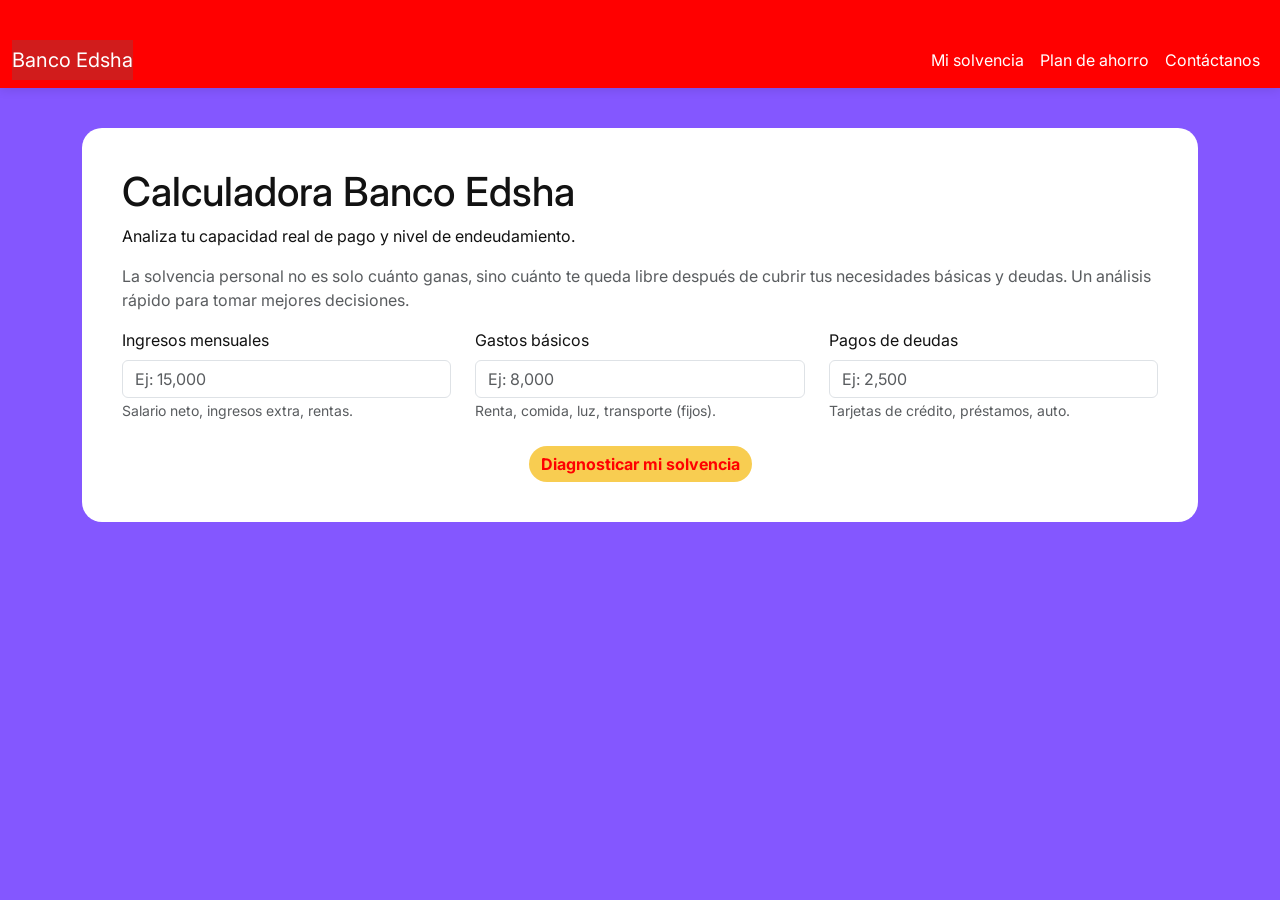
<file: calculadora/index1.html>
<!DOCTYPE html>
<html lang="es">
<head>
    <meta charset="UTF-8">
    <meta name="viewport" content="width=device-width, initial-scale=1.0">
    <title>Calculadora de salud financiera personal</title>
    
    <!-- Enlace a Bootstrap para la rejilla y componentes -->
    <link href="https://cdn.jsdelivr.net/npm/bootstrap@5.3.3/dist/css/bootstrap.min.css" rel="stylesheet">
    
    <!-- Cargamos una fuente amigable y profesional -->
    <link href="https://fonts.googleapis.com/css2?family=Inter:wght@300;400;600;700&display=swap" rel="stylesheet">
    
    <!-- ENLACE A LOS ESTILOS EXTERNOS (CSS) -->
    <link rel="stylesheet" href="css/style.css">
</head>
<body>

    <!--
    ==================================================
    === NAVEGACIÓN RESPONSIVE (USANDO BOOTSTRAP GRID)
    ==================================================
    -->
    <nav class="navbar navbar-expand-lg navbar-custom fixed-top">
        <div class="container-fluid">
            <!-- Marca de la Aplicación -->
            <a class="navbar-brand" href="#">Banco Edsha</a> <!-- aquí 
            vamos agregar un logo -->
            
            <!-- Botón de Toggler: Ahora abre el Offcanvas en móvil -->
            <button class="navbar-toggler" type="button" data-bs-toggle="offcanvas" data-bs-target="#offcanvasMenu" aria-controls="offcanvasMenu" aria-label="Toggle navigation">
                <span class="navbar-toggler-icon"></span>
            </button>
            
            <!-- Menú de Desktop: Solo visible cuando el navbar está expandido (>= lg) -->
            <div class="collapse navbar-collapse" id="navbarNavDesktop">
                <ul class="navbar-nav ms-auto">
                    <li class="nav-item">
                        <a class="nav-link active" aria-current="page" href="#calculadora">Mi solvencia</a>
                    </li>
                    <li class="nav-item">
                        <a class="nav-link" href="index.html">Plan de ahorro</a>
                    </li>
                    <li class="nav-item">
                        <a class="nav-link" href="#contacto">Contáctanos</a>
                    </li>
                </ul>
            </div>
        </div>
    </nav>
    
    <!--
    ==================================================
    === OFFCANVAS (MENÚ LATERAL PARA MÓVILES < LG)
    ==================================================
    Este menú se desliza desde la derecha y se cierra automáticamente al hacer clic en un link.
    -->
    <div class="offcanvas offcanvas-end" tabindex="-1" id="offcanvasMenu" aria-labelledby="offcanvasMenuLabel">
      <div class="offcanvas-header"> <!-- Estilos aplicados en styles.css -->
        <h5 class="offcanvas-title" id="offcanvasMenuLabel">Menú de solvencia</h5>
        <!-- btn-close-white se usa para que el ícono de cierre sea blanco sobre fondo azul -->
        <button type="button" class="btn-close btn-close-white" data-bs-dismiss="offcanvas" aria-label="Close"></button>
      </div>
      <div class="offcanvas-body">
        <ul class="navbar-nav justify-content-end flex-grow-1 pe-3">
            <!-- Los links se cierran automáticamente al hacer click (data-bs-dismiss) -->
            <li class="nav-item">
                <a class="nav-link active" aria-current="page" href="#calculadora" data-bs-dismiss="offcanvas">Mi solvencia</a>
            </li>
            <li class="nav-item">
                <li class="nav-item"><a class="nav-link" href="index.html">¿Qué es 50/30/20?</a></li>
            </li>
            <li class="nav-item">
                <a class="nav-link" href="#contacto" data-bs-dismiss="offcanvas">Contáctanos</a>
            </li>
        </ul>
      </div>
    </div>


    <!--
    ==================================================
    === CUERPO PRINCIPAL: CALCULADORA PERSONAL
    ==================================================
    -->
    <div class="container my-5" id="calculadora">
        <div class="calculator-card">
            <h1 class="title">Calculadora Banco Edsha</h1>
            <p class="subtitle">Analiza tu capacidad real de pago y nivel de endeudamiento.</p>
            <p class="subtitle-description text-muted">La solvencia personal no es solo cuánto ganas, sino cuánto te queda libre después de cubrir tus necesidades básicas y deudas. Un análisis rápido para tomar mejores decisiones.</p>
            
            <div class="row g-4">
                <!-- Inputs adaptados a Finanzas Personales -->
                <!-- Sistema de Rejilla: Se adapta a Móvil, Tablet y Desktop -->
                <div class="col-12 col-md-6 col-lg-4">
                    <label for="monthlyIncome" class="form-label">Ingresos mensuales</label>
                    <input type="number" class="form-control" id="monthlyIncome" placeholder="Ej: 15,000" min="0">
                    <small class="text-muted">Salario neto, ingresos extra, rentas.</small>
                </div>
                
                <div class="col-12 col-md-6 col-lg-4">
                    <label for="livingExpenses" class="form-label">Gastos básicos</label>
                    <input type="number" class="form-control" id="livingExpenses" placeholder="Ej: 8,000" min="0">
                    <small class="text-muted">Renta, comida, luz, transporte (fijos).</small>
                </div>
                
                <div class="col-12 col-md-6 col-lg-4">
                    <label for="debtPayments" class="form-label">Pagos de deudas</label>
                    <input type="number" class="form-control" id="debtPayments" placeholder="Ej: 2,500" min="0">
                    <small class="text-muted">Tarjetas de crédito, préstamos, auto.</small>
                </div>

                <!-- Botón de Acción -->
                <div class="col-12 mt-4 text-center">
                    <button class="btn btn-calculate" onclick="calculatePersonalSolvency()">
                        Diagnosticar mi solvencia
                    </button>
                </div>
            </div>

            <!-- Resultado Visual (El Semáforo Financiero) -->
            <div id="resultContainer" class="d-none">
                <h3 class="title">Diagnóstico financiero</h3>
                <div id="resultValue" class="display-4 fw-bold my-2">--</div>
                <div id="resultAnalysis" class="fw-semibold mt-3">Ingresa tus datos para calcular.</div>
                
                <!-- Barra de progreso visual para el nivel de endeudamiento -->
                <div class="progress mt-4" style="height: 25px;">
                    <div id="debtProgressBar" class="progress-bar progress-bar-striped progress-bar-animated" role="progressbar" style="width: 0%" aria-valuenow="0" aria-valuemin="0" aria-valuemax="100">Nivel de Deuda</div>
                </div>
                <small class="text-muted d-block mt-2">Porcentaje de tus ingresos comprometidos en deuda.</small>
            </div>

        </div>
    </div>

    <!-- Script de Bootstrap -->
    <script src="https://cdn.jsdelivr.net/npm/bootstrap@5.3.3/dist/js/bootstrap.bundle.min.js"></script>

    <!-- ENLACE A LA LÓGICA (JS) -->
    <script src="js/script1.js"></script>

</body>
</html>
</file>
<file: calculadora/css/style.css>
:root {
    --color-primary: #ff0000;   /* Rojo  */
    --color-needs: #ff5858;     /* 50% - Naranja */
    --color-wants: #000000;     /* 30% - Negro */
    --color-savings: #F8CD51;   /* 20% - Amarillo/Dorado */
    
    --color-bg: #F4F4F4;
    --color-text: #121212;
}

body {
    font-family: 'Inter', sans-serif;
    background-color: var(--color-bg);
    color: var(--color-text);
    padding-top: 80px; /* Espacio para el navbar fijo */
}

/* === NAVBAR Y OFFCANVAS (CONSERVADOS) === */
.navbar-custom {
    background-color: var(--color-primary);
    box-shadow: 0 2px 10px rgba(0,0,0,0.1);
}
.navbar-brand, .nav-link {
    color: white !important;
}
.offcanvas-header {
    background-color: var(--color-primary);
    color: white;
}
.offcanvas-title {
    color: white;
}

/* === TARJETA PRINCIPAL === */
.calculator-card {
    background-color: white;
    border-radius: 20px;
    padding: 40px;
    border: none;
}

.main-title {
    color: var(--color-primary);
    font-weight: 700;
}

/* === BOTÓN DE CALCULAR === */
.btn-calculate {
    background-color: var(--color-savings); /* Amarillo llamativo */
    color: var(--color-primary);
    font-weight: 700;
    border: none;
    border-radius: 50px;
    transition: transform 0.2s;
}
.btn-calculate:hover {
    background-color: #e5bd40;
    transform: scale(1.02);
}

/* === ESTILOS DE RESULTADOS (LAS 3 TARJETAS) === */
.result-card {
    border: none;
    background-color: #f9f9f9;
    border-radius: 15px;
    transition: transform 0.3s;
}
.result-card:hover {
    transform: translateY(-5px);
    box-shadow: 0 10px 20px rgba(0,0,0,0.05);
}

/* Bordes superiores de colores */
.border-needs { border-top: 5px solid var(--color-needs); }
.border-wants { border-top: 5px solid var(--color-wants); }
.border-savings { border-top: 5px solid var(--color-savings); }

/* Textos de colores */
.text-needs { color: var(--color-needs); }
.text-wants { color: var(--color-wants); }
.text-savings { color: #dcb342; /* Un poco más oscuro para leerse bien */ }

/* Círculos de iconos */
.icon-circle {
    width: 60px;
    height: 60px;
    border-radius: 50%;
    margin: 0 auto;
    display: flex;
    align-items: center;
    justify-content: center;
    color: white;
    font-size: 1.5rem;
}
.bg-needs { background-color: var(--color-needs); }
.bg-wants { background-color: var(--color-wants); }
.bg-savings { background-color: var(--color-savings); }

/* === GRÁFICO DE PASTEL (CSS PURO) === */
.chart-container {
    display: flex;
    justify-content: center;
    align-items: center;
}
.pie-chart {
    width: 200px;
    height: 200px;
    border-radius: 50%;
    /* Truco de CSS para hacer un gráfico circular con gradiente cónico */
    background: conic-gradient(
        var(--color-needs) 0% 50%,   /* 0 a 50% Azul */
        var(--color-wants) 50% 80%,  /* 50 a 80% Aqua (30% total) */
        var(--color-savings) 80% 100% /* 80 a 100% Amarillo (20% total) */
    );
    box-shadow: 0 4px 15px rgba(0,0,0,0.2);
    position: relative;
}
/* Agujero del centro para hacerlo "Donut Chart" */
.pie-chart::after {
    content: "Edsha";
    position: absolute;
    top: 50%; left: 50%;
    transform: translate(-50%, -50%);
    width: 120px; height: 120px;
    background: white;
    border-radius: 50%;
    display: flex;
    align-items: center;
    justify-content: center;
    font-weight: bold;
    color: var(--color-primary);
}

/* Animación simple */
.animate-fade-in {
    animation: fadeIn 0.8s ease-in-out;
}
@keyframes fadeIn {
    from { opacity: 0; transform: translateY(20px); }
    to { opacity: 1; transform: translateY(0); }
}

/* Ajustes Móviles */
@media (max-width: 768px) {
    .calculator-card { padding: 20px; }
    .display-6 { font-size: 1.5rem; }
}

/*ajustar el color del body, al cambiar el tamaño de la pantalla*/

/*pantalla pequeña*/

@media (max-width: 700px){
  body{
    background-color:#57ff68;
    flex-direction: row;
  }
}
/*pantalla mediana*/
@media (min-width: 900px){
  body{
    background-color:#fd88c0;
    flex-direction: column;
  }
}

/*pantalla grande*/
@media (min-width: 1200px){
  body{
    background-color:#8457ff;
    flex-direction: column;
  }
}

/*pantalla xl*/
@media (min-width: 1500px){
  body{
    background-color:#5795ff;
    flex-direction: row;
  }
}
footer, a{
  background-color:#d11c1c;
  color:rgb(0, 0, 0);
  text-align:center;
  margin-top:2rem;
}

.social a{
  color:rgb(0, 0, 0);
  margin: 0 1rem;
  font-size:1.2rem;
}
</file>
